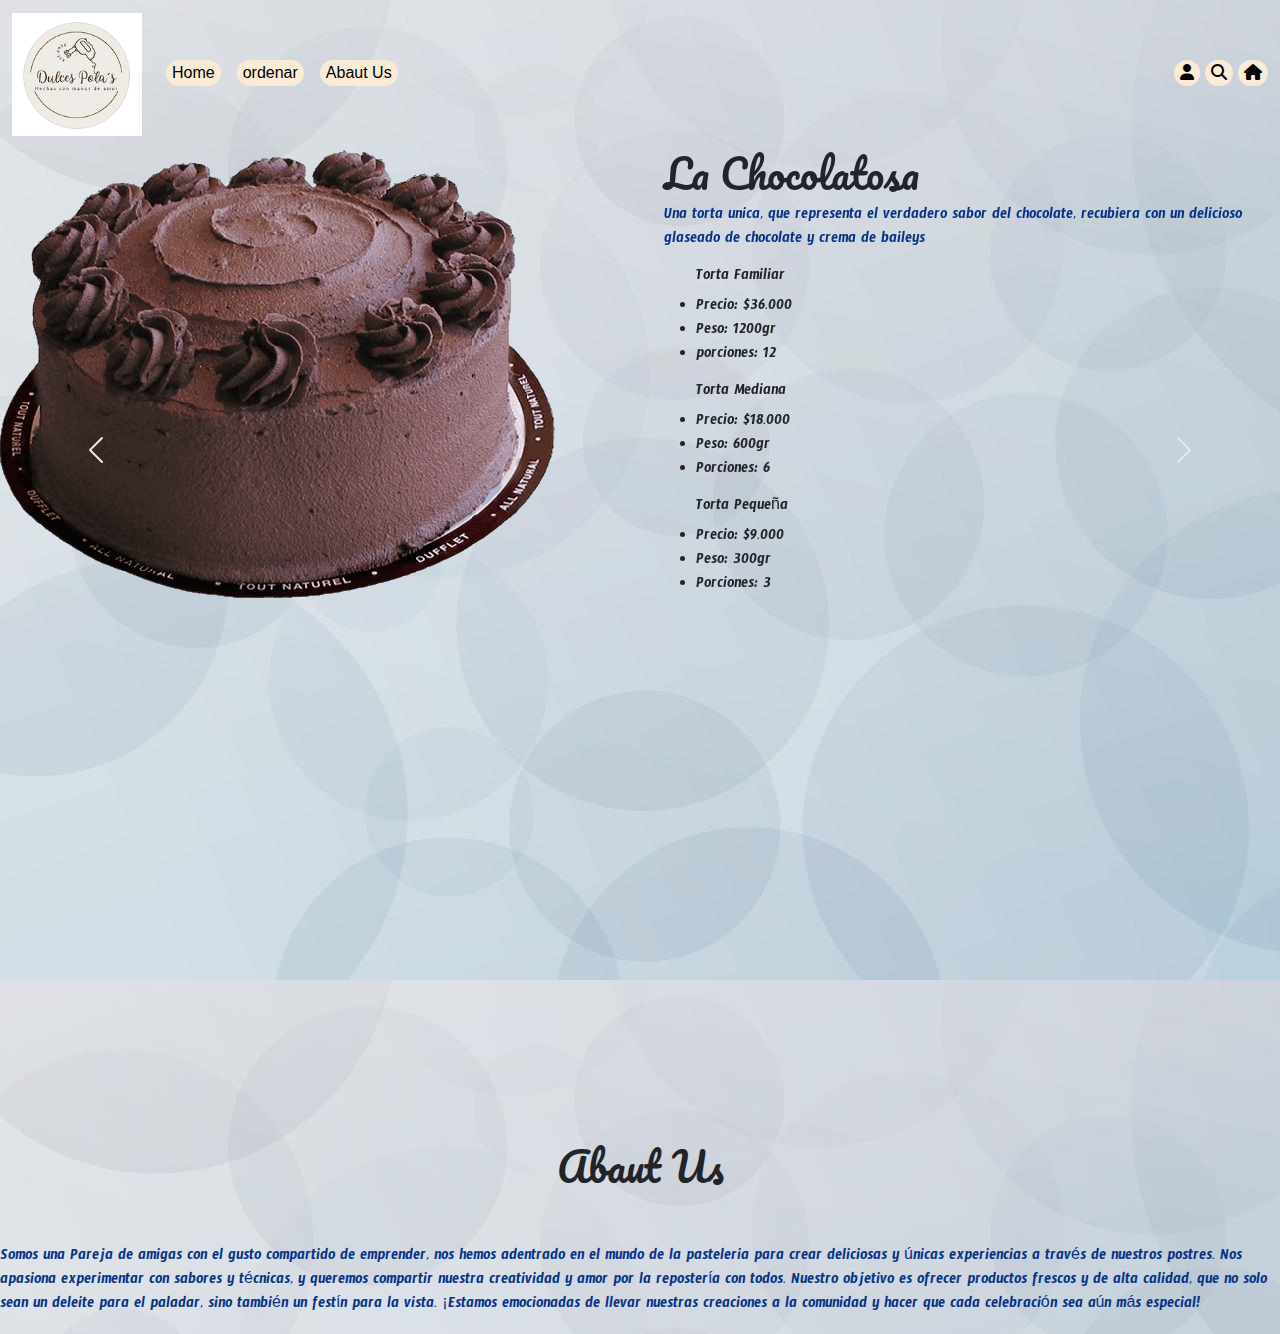
<file: index.html>
<!DOCTYPE html>
<html lang="en">
<head>




    
    <meta charset="UTF-8">
    <meta name="viewport" content="width=device-width, initial-scale=1.0">
    <link rel="stylesheet" href="./estilos.css">
    <title>Document</title>
    <link rel="preconnect" href="https://fonts.googleapis.com">
<link rel="preconnect" href="https://fonts.gstatic.com" crossorigin>
<link href="https://fonts.googleapis.com/css2?family=Pacifico&family=Timmana&display=swap" rel="stylesheet">
</head>
<body>
<header>

<nav class="navbar navbar-expand-lg .bg-transparent">
  <div class="container-fluid">
    <a class="navbar-brand" href="#">
      <img src="./Imagenes/Captura.PNG" width="130px">
    </a>
    <button class="navbar-toggler" type="button" data-bs-toggle="collapse" data-bs-target="#navbarSupportedContent" aria-controls="navbarSupportedContent" aria-expanded="false" aria-label="Toggle navigation">
      <span class="navbar-toggler-icon"></span>
    </button>
    <div class="collapse navbar-collapse" id="navbarSupportedContent">
      <ul class="navbar-nav me-auto mb-2 mb-lg-0">

        <li class="nav-item">
          <a class="nav-link active" aria-current="page" href="#">
            <button class="myButton">Home</button>
          </a>
        </li>
        
        <li class="nav-item">
          <a class="nav-link" href="./Form.html">
            <button class="myButton">ordenar</button>
          </a>
              
          
        </li>

        <li class="nav-item">
          <a class="nav-link" href="./our.html">
            <button class="myButton">Abaut Us</button>
          </a>
        </li>
        
        
       
      </ul>
      <div>
    <a href=""></a>
      <button class="myButton"><i class="fa-solid fa-user"></i></button>
    <a href=""></a>
      <button class="myButton"><i class="fa-solid fa-magnifying-glass"></i></button>
    <a href=""></a>
    <button class="myButton"><i class="fa-solid fa-house"></i></button>
      </div>
    </div>
  </div>
</nav>
</header> 


<main>
<section id="landing">
<div id="carouselExample" class="carousel slide">
  <div class="carousel-inner">
    <div class="carousel-item active">
      <div class="row">
        <div class="col-6">
        <img src="./Chocolate_Pastel-removebg-preview.png" alt="" class="d-block" w-100>
        </div>
        <div class="col-6">
          <div class="container">
            <div class="row">
              <div class="col-12">
                <h1 class="mytittle">La Chocolatosa</h1>
                </div>
                <div class=" col-12">
                  <p class="p">Una torta unica, que representa el verdadero sabor del chocolate, recubiera con un delicioso glaseado de chocolate y crema de baileys</p>
                  <a href="./Form.html">
                
                  </a>
                  <ul>
                    <h6>Torta Familiar</h6>
                    <li>Precio: $36.000</li>
                    <li>Peso: 1200gr</li>
                    <li>porciones: 12</li>
                  </ul>
      
                  <ul>
                    <h6>Torta Mediana</h6>
                    <li>Precio: $18.000</li>
                    <li>Peso: 600gr</li>
                    <li>Porciones: 6</li>
                  </ul>
                  
                  <ul>
                    <h6>Torta Pequeña</h6>
                    <li>Precio: $9.000</li>
                    <li>Peso: 300gr</li>
                    <li>Porciones: 3</li>
                  </ul>
                </div>
            </div>
          </div>
      </div>
    </div>
      </div>
    </div>

    

    <div class="carousel-item">
      <div class="row">
        <div class="col-6">
        <img src="./Imagenes/Frutas-removebg-preview.png" alt="" class="d-block" w-100>
        </div>
        <div class="col-6">
          <div class="container">
            <div class="row">
              <div class="col-12">
                <h1 class="mytittle">Mix</h1>
                </div>
                <div class=" col-12">
                  <p>La representación de algo diferente y delicioso, una torta mix de chocolate y vainilla con una deliciosa cubierta de frutas tropicales, crema de vainilla y crocantes </p>

                  <ul>
                    <h6>Torta Familiar</h6>
                    <li>Precio: $36.000</li>
                    <li>Peso: 1200gr</li>
                    <li>porciones: 12</li>
                  </ul>
      
                  <ul>
                    <h6>Torta Mediana</h6>
                    <li>Precio: $18.000</li>
                    <li>Peso: 600gr</li>
                    <li>Porciones: 6</li>
                  </ul>
                  
                  <ul>
                    <h6>Torta Pequeña</h6>
                    <li>Precio: $9.000</li>
                    <li>Peso: 300gr</li>
                    <li>Porciones: 3</li>
                  </ul>
                </div>
            </div>
          </div>
      </div>
    </div>
    </div>

    <div class="carousel-item">
      <div class="row">
        <div class="col-6">
        <img src="./Imagenes/Vainilla_Pastel-removebg-preview.png" alt="" class="d-block" w-100>
        </div>
        <div class="col-6">
          <div class="container">
            <div class="row">
              <div class="col-12">
                <h1 class="mytittle">La Blanquita</h1>
                </div>
                <div class=" col-12">
                  <p>Una deliciosa torta de vainilla recubierta de un delicioso glaseado con sabor a crema de leche</p>
                  <ul>
                    <h6>Torta Familiar</h6>
                    <li>Precio: $36.000</li>
                    <li>Peso: 1200gr</li>
                    <li>porciones: 12</li>
                  </ul>
      
                  <ul>
                    <h6>Torta Mediana</h6>
                    <li>Precio: $18.000</li>
                    <li>Peso: 600gr</li>
                    <li>Porciones: 6</li>
                  </ul>
                  
                  <ul>
                    <h6>Torta Pequeña</h6>
                    <li>Precio: $9.000</li>
                    <li>Peso: 300gr</li>
                    <li>Porciones: 3</li>
                  </ul>

                </div>
            </div>
          </div>
      </div>
    </div>
      </div>

    </div>
  </div>
  <button class="carousel-control-prev" type="button" data-bs-target="#carouselExample" data-bs-slide="prev">
    <span class="carousel-control-prev-icon" aria-hidden="true"></span>
    <span class="visually-hidden">Previous</span>
  </button>
  <button class="carousel-control-next" type="button" data-bs-target="#carouselExample" data-bs-slide="next">
    <span class="carousel-control-next-icon" aria-hidden="true"></span>
    <span class="visually-hidden">Next</span>
  </button>
</div>
</section>
</main>

<br><br><br><br><br><br><br><br><br><br><br><br><br><br><br><br><br><br><br><br><br><br>
<section>
  <h1 class="text-center mytittle">Abaut Us</h1>
  <br><br>
  <p>Somos una Pareja de amigas con el gusto compartido de emprender, nos hemos adentrado en el mundo de la pasteleria para crear deliciosas y únicas experiencias a través de nuestros postres. Nos apasiona experimentar con sabores y técnicas, y queremos compartir nuestra creatividad y amor por la repostería con todos. Nuestro objetivo es ofrecer productos frescos y de alta calidad, que no solo sean un deleite para el paladar, sino también un festín para la vista. ¡Estamos emocionadas de llevar nuestras creaciones a la comunidad y hacer que cada celebración sea aún más especial!
  </p>
</section>
 


<link rel="stylesheet" href="https://cdnjs.cloudflare.com/ajax/libs/font-awesome/6.6.0/css/all.min.css">
  <link href="https://cdn.jsdelivr.net/npm/bootstrap@5.3.3/dist/css/bootstrap.min.css" rel="stylesheet" integrity="sha384-QWTKZyjpPEjISv5WaRU9OFeRpok6YctnYmDr5pNlyT2bRjXh0JMhjY6hW+ALEwIH" crossorigin="anonymous">

  <script src="https://cdn.jsdelivr.net/npm/bootstrap@5.3.3/dist/js/bootstrap.bundle.min.js" integrity="sha384-YvpcrYf0tY3lHB60NNkmXc5s9fDVZLESaAA55NDzOxhy9GkcIdslK1eN7N6jIeHz" crossorigin="anonymous"></script>
</body>
</html>
</file>
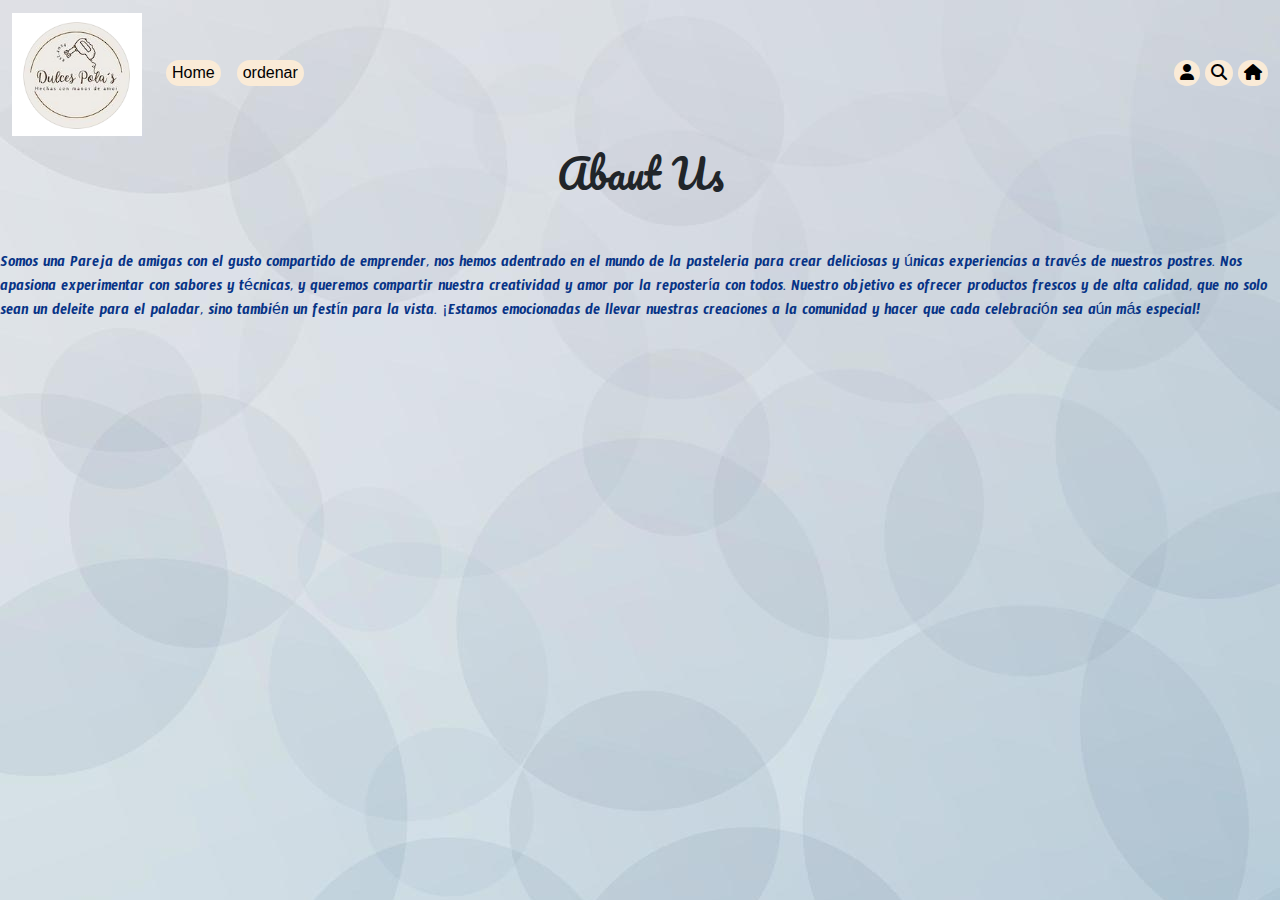
<file: our.html>
<!DOCTYPE html>
<html lang="en">
<head>
    <meta charset="UTF-8">
    <meta name="viewport" content="width=device-width, initial-scale=1.0">

    <link rel="stylesheet" href="./estilos.css">
    <title>Document</title>
    <link rel="preconnect" href="https://fonts.googleapis.com">
<link rel="preconnect" href="https://fonts.gstatic.com" crossorigin>
<link href="https://fonts.googleapis.com/css2?family=Pacifico&family=Timmana&display=swap" rel="stylesheet">
  
<title>Document</title>
    
</head>
<body>

    <header>

        <nav class="navbar navbar-expand-lg .bg-transparent">
          <div class="container-fluid">
            <a class="navbar-brand" href="#">
              <img src="./Imagenes/Captura.PNG" width="130px">
            </a>
            <button class="navbar-toggler" type="button" data-bs-toggle="collapse" data-bs-target="#navbarSupportedContent" aria-controls="navbarSupportedContent" aria-expanded="false" aria-label="Toggle navigation">
              <span class="navbar-toggler-icon"></span>
            </button>
            <div class="collapse navbar-collapse" id="navbarSupportedContent">
              <ul class="navbar-nav me-auto mb-2 mb-lg-0">
        
                <li class="nav-item">
                  <a class="nav-link active" aria-current="page" href="./index.html">
                    <button class="myButton">Home</button>
                  </a>
                </li>
                
                <li class="nav-item">
                  <a class="nav-link" href="./Form.html">
                    <button class="myButton">ordenar</button>
                  </a>
                      
                  
                </li>
      
              </ul>
              <div>
            <a href=""></a>
              <button class="myButton"><i class="fa-solid fa-user"></i></button>
            <a href=""></a>
              <button class="myButton"><i class="fa-solid fa-magnifying-glass"></i></button>
            <a href=""></a>
            <button class="myButton"><i class="fa-solid fa-house"></i></button>
              </div>
            </div>
          </div>
        </nav>
        </header> 


        <section>
            <h1 class="text-center mytittle">Abaut Us</h1>
            <br><br>
            <p>Somos una Pareja de amigas con el gusto compartido de emprender, nos hemos adentrado en el mundo de la pasteleria para crear deliciosas y únicas experiencias a través de nuestros postres. Nos apasiona experimentar con sabores y técnicas, y queremos compartir nuestra creatividad y amor por la repostería con todos. Nuestro objetivo es ofrecer productos frescos y de alta calidad, que no solo sean un deleite para el paladar, sino también un festín para la vista. ¡Estamos emocionadas de llevar nuestras creaciones a la comunidad y hacer que cada celebración sea aún más especial!
            </p>
          </section>




    <link rel="stylesheet" href="https://cdnjs.cloudflare.com/ajax/libs/font-awesome/6.6.0/css/all.min.css">
  <link href="https://cdn.jsdelivr.net/npm/bootstrap@5.3.3/dist/css/bootstrap.min.css" rel="stylesheet" integrity="sha384-QWTKZyjpPEjISv5WaRU9OFeRpok6YctnYmDr5pNlyT2bRjXh0JMhjY6hW+ALEwIH" crossorigin="anonymous">

  <script src="https://cdn.jsdelivr.net/npm/bootstrap@5.3.3/dist/js/bootstrap.bundle.min.js" integrity="sha384-YvpcrYf0tY3lHB60NNkmXc5s9fDVZLESaAA55NDzOxhy9GkcIdslK1eN7N6jIeHz" crossorigin="anonymous"></script>
</body>
</html>
</file>
<file: estilos.css>
body{background-image: url("./Imagenes/Fondo.1.jpg");}  
 *{
  font-family: "Timmana", sans-serif;
 }

.myButton{
background:antiquewhite;
  border: none;
  font-size: medium;
font-family: 'Gill Sans', 'Gill Sans MT', Calibri, 'Trebuchet MS', sans-serif ;
border-radius: 20px;
}
.myButton:hover{
  background-color:rgb(233, 147, 138);
  color: brown;
}

.mytittle{
  font-family: "Pacifico", cursive;
}

p{
  color: rgb(7, 51, 134)
}

@media(max-width:1023){
.mytittle{
  font-size: 1.5rem;
  margin-bottom: 5px;



}
}
</file>
